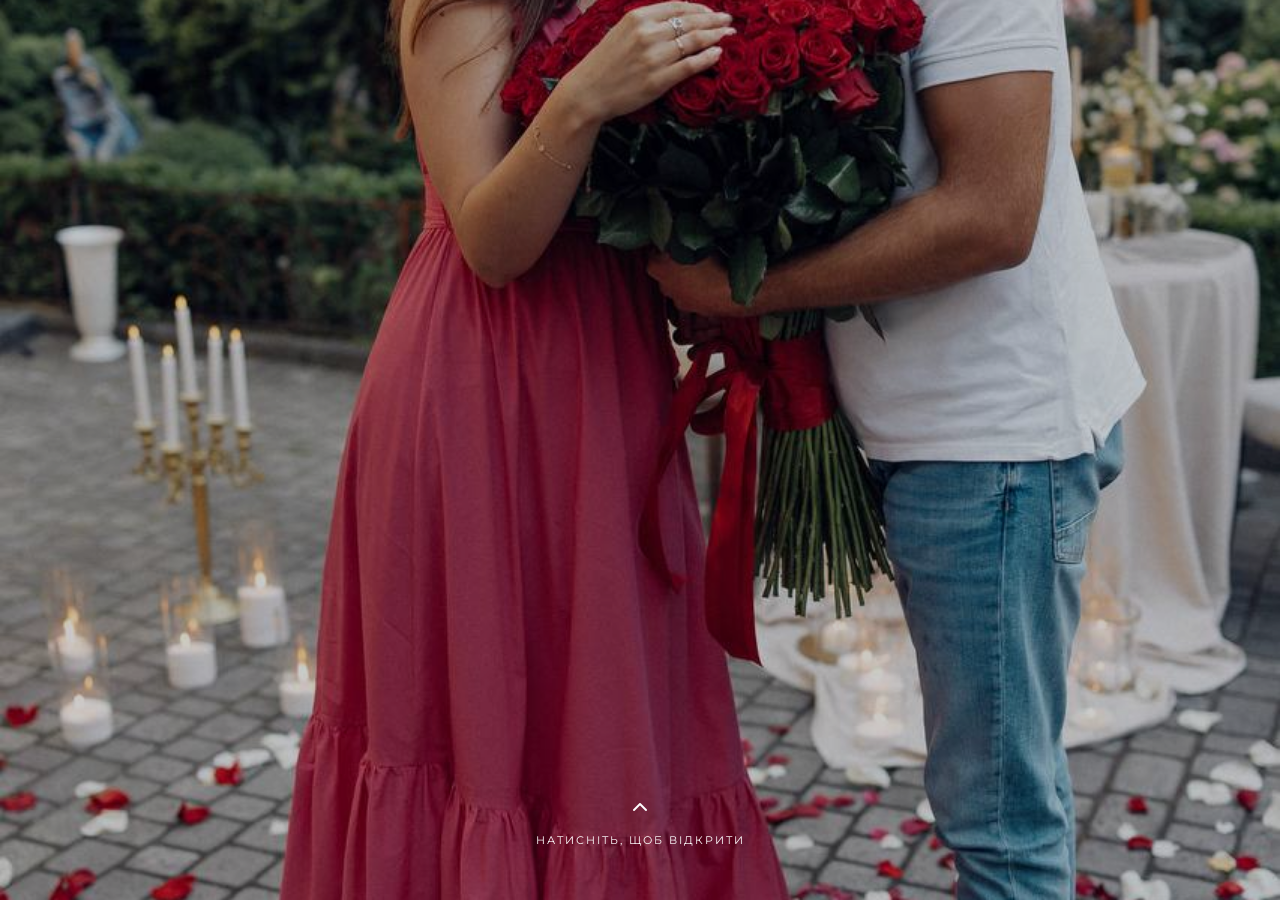
<file: index.html>
<!DOCTYPE html>
<html lang="uk">
<head>
    <meta charset="UTF-8">
    <meta name="viewport" content="width=device-width, initial-scale=1.0, maximum-scale=1.0, user-scalable=no">
    <title>Андрій та Софія | Wedding Invitation</title>

    <link href="https://fonts.googleapis.com/css2?family=Cinzel:wght@400;700&family=Montserrat:wght@200;300;400;600&family=Playfair+Display:italic,wght@0,400;1,700&display=swap" rel="stylesheet">
    <link href="https://unpkg.com/aos@2.3.1/dist/aos.css" rel="stylesheet">
    <link rel="stylesheet" href="https://cdnjs.cloudflare.com/ajax/libs/font-awesome/6.4.0/css/all.min.css">

<style>
    :root {
        --primary: #B08D8D;    
        --accent: #E7C5C6;     
        --bg-light: #FAF7F2;   
        --bg-secondary: #E9D8C6; 
        --text-dark: #5C4A4A;  
        --white: #ffffff;
    }

    * { margin: 0; padding: 0; box-sizing: border-box; }

    body { 
        font-family: 'Montserrat', sans-serif; 
        background-color: var(--bg-light); 
        color: var(--text-dark); 
        line-height: 1.6; 
        -webkit-tap-highlight-color: transparent; 
    }

    /* --- Виправлена Обкладинка --- */
    #cover-screen {
        position: fixed;
        top: 0; left: 0; width: 100%; height: 100%;
        z-index: 1000;
        background-color: #000;
        transition: transform 1.2s cubic-bezier(0.77, 0, 0.175, 1);
        overflow: hidden;
    }

    #cover-screen img {
        width: 100%;
        height: 100%;
        object-fit: cover; 
        object-position: center; 
        opacity: 0.8;
    }

    #cover-screen.hide { transform: translateY(-100%); }

    .cover-content {
        position: absolute;
        bottom: 50px;
        left: 0; width: 100%;
        text-align: center;
        color: white;
    }

    /* --- Hero Section (Головна частина) --- */
    .hero {
        height: 100vh;
        width: 100%;
        position: relative;
        display: flex;
        align-items: center;
        justify-content: center;
        overflow: hidden;
    }

    /* ОСЬ ТУТ ДОДАНО ФОН */
    .hero-bg {
        position: absolute;
        top: 0; left: 0; width: 100%; height: 100%;
        z-index: 1;
        background: url('photo_5469789715482482691_y.jpg') no-repeat center center;
        background-size: cover;
    }
    
    .hero-inner { 
        position: relative;
        z-index: 2;
        padding: 30px 20px; 
        background: rgba(250, 247, 242, 0.95); /* Трохи щільніший фон, щоб текст не зливався з картинкою */
        backdrop-filter: blur(8px);
        border: 1px solid var(--accent);
        width: 85%;
        max-width: 400px;
        text-align: center;
    }

    .main-title { font-family: 'Cinzel', serif; font-size: 2.2rem; margin: 10px 0; color: var(--text-dark); }
    .section-title { font-family: 'Cinzel', serif; font-size: 1.8rem; color: var(--primary); margin-bottom: 30px; text-align: center; }

    /* Таймер */
    #countdown { display: flex; justify-content: space-around; margin: 20px 0; }
    .timer-num { display: block; font-size: 2.2rem; color: var(--primary); font-weight: 300; }
    .timer-label { font-size: 0.7rem; text-transform: uppercase; color: #888; }

    /* Кнопки */
    .btn {
        display: flex; align-items: center; justify-content: center; gap: 10px;
        padding: 15px; background: var(--primary); color: white;
        text-decoration: none; border-radius: 50px; font-size: 0.85rem;
        text-transform: uppercase; letter-spacing: 1px; transition: 0.3s;
        border: none; margin: 10px 0; width: 100%;
    }
    .btn-outline { background: transparent; border: 1px solid var(--primary); color: var(--primary); }

    .section-padding { padding: 60px 20px; }
    .timeline-item { padding: 15px; background: var(--white); border-left: 4px solid var(--accent); margin-bottom: 15px; border-radius: 10px; }
</style>
</head>
<body>

<div id="cover-screen" onclick="openInvitation()">
    <img src="photo_5469789715482482538_y.jpg" alt="Wedding Cover">
    <div class="cover-content">
        <div class="scroll-hint">
            <i class="fas fa-chevron-up"></i>
            <p style="text-transform: uppercase; letter-spacing: 2px; font-size: 0.7rem; margin-top:10px">Натисніть, щоб відкрити</p>
        </div>
    </div>
</div>

<div class="main-content" id="main-content" style="display:none;">
    <section class="hero">
        <div class="hero-bg"></div>
        <div class="hero-inner" data-aos="zoom-in">
            <p style="font-family: 'Playfair Display'; font-style: italic;" id="guest-greeting">Дорогі гості!</p>
            <h2 id="guest-name" style="font-family: 'Playfair Display'; font-size: 1.4rem; color: var(--primary); margin-bottom: 5px;">Будемо раді вас бачити!</h2>
            
            <h1 class="main-title">Андрій <br>& Софія</h1>
            <div style="letter-spacing: 3px; border-top: 1px solid var(--accent); border-bottom: 1px solid var(--accent); padding: 5px 0;">05.07.2026</div>
            <button class="btn btn-outline" style="margin-top: 15px;" onclick="addToCalendar()">
                <i class="far fa-calendar-plus"></i> В календар
            </button>
        </div>
    </section>

    <section class="section-padding" data-aos="fade-up">
        <h2 class="section-title">До свята залишилось</h2>
        <div id="countdown">
            <div class="timer-box"><span class="timer-num" id="days">00</span><span class="timer-label">днів</span></div>
            <div class="timer-box"><span class="timer-num" id="hours">00</span><span class="timer-label">год</span></div>
            <div class="timer-box"><span class="timer-num" id="mins">00</span><span class="timer-label">хв</span></div>
        </div>
    </section>

    <section class="section-padding" style="background: var(--bg-secondary);">
        <h2 class="section-title">Програма дня</h2>
        
        <div class="timeline-item" data-aos="fade-right">
            <b style="color: var(--primary);">12:30</b> — Вінчання (церква св. Володимира та Ольги, вул. Жупан, 4А, Винники)
        </div>

        <div class="timeline-item" data-aos="fade-left">
            <b style="color: var(--primary);">14:00</b> — Збір гостей
        </div>

        <div class="timeline-item" data-aos="fade-right">
            <b style="color: var(--primary);">14:35</b> — Банкет
        </div>
    </section>

    <section class="section-padding">
        <h2 class="section-title">Локація</h2>
        <div style="text-align: center;">
            <h3 style="font-family: 'Cinzel'; color: var(--primary);">Soprano Inn</h3>
            <p style="margin-bottom: 20px;">Чекаємо на вас за цією адресою:</p>
            <a href="https://maps.app.goo.gl/vq9k8fq2YW3gBU1m7?g_st=ic" class="btn">
                <i class="fas fa-location-arrow"></i> Прокласти маршрут
            </a>
        </div>
    </section>

    <section class="section-padding" style="background: var(--white);">
        <h2 class="section-title">Зв'язок</h2>
        <div style="display: flex; flex-direction: column; gap: 10px;">
            <a href="https://t.me/pashkovska_sophia" class="btn"><i class="fab fa-telegram-plane"></i> Софія</a>
            <a href="tel:++380678347900" class="btn btn-outline"><i class="fas fa-phone"></i> Зателефонувати</a>
            <hr style="margin: 20px 0; border-color: var(--accent);">
            <a href="https://t.me/@Andriy_rysyk" class="btn"><i class="fab fa-telegram-plane"></i> Андрій</a>
            <a href="tel:+++380986000758" class="btn btn-outline"><i class="fas fa-phone"></i> Зателефонувати</a>
        </div>
        <p style="text-align: center; margin: 20px 0 0; font-weight: 600;">Якщо виникнуть якісь питання чи побажання, звертайтеся.</p>
    </section>

    <p style="text-align: center; margin: 20px 0; font-weight: 600;">Будь ласка, підтвердіть свою присутність на нашому весіллі до 5 червня, написавши нам, щоб ми могли краще підготуватися до цього особливого дня!</p>

    <footer style="text-align: center; padding: 40px; opacity: 0.6; font-size: 0.8rem;">
        А & С | 05.07.2026
    </footer>
</div>

<script src="https://unpkg.com/aos@2.3.1/dist/aos.js"></script>
<script>
const guestData = {
    "1": { name: "Мама Іра та Тато Сергій", greeting: "Найрідніші наші батьки" },
    "2": { name: "Марія та Нестор", greeting: "Дорога бабуся та дідусь" },
    "3": { name: "Роман та Наталя", greeting: "Наші рідні та близькі серцю" },
    "4": { name: "Галя та Толік", greeting: "Наші рідні та близькі серцю" },
    "5": { name: "Аня та Назарко", greeting: "Люба сестро та маленький живчик" },
    "6": { name: "Василь та Олег", greeting: "Дорогі брати" },
    "7": { name: "Хресний Микола та Леся", greeting: "Наші рідні та близькі серцю" },
    "8": { name: "Таня", greeting: "Наша рідна та близька серцю" },
    "9": { name: "Юра та Марта", greeting: "Друзі, з якими хочеться ділити щастя" },
    "10": { name: "Ігор та Ніна", greeting: "Наші рідні та близькі серцю" },
    "11": { name: "Роксолана та Марик", greeting: "Друзі, з якими хочеться ділити щастя" },
    "12": { name: "Дядько Андрій та Руслана", greeting: "Наші рідні та близькі серцю" },
    "13": { name: "Ілона та Василь", greeting: "Наші рідні та близькі серцю" },
    "14": { name: "Хресна Наталя", greeting: "Наші рідні та близькі серцю" },
    "15": { name: "Nastya and Yasser", greeting: "To someone very special" },
    "16": { name: "Альона", greeting: "Дорога рідненька дружка" },
    "17": { name: "Андрій та Ліда", greeting: "Наші рідні та близькі серцю" },
    "18": { name: "Олег та Христина", greeting: "Друзі, з якими хочеться ділити щастя" },
    "19": { name: "Софія та Валентин", greeting: "Друзі, з якими хочеться ділити щастя" },
    "20": { name: "Марія", greeting: "Подруга, з якою хочеться ділити щастя" },
    "21": { name: "Діана", greeting: "Подруга, з якою хочеться ділити щастя" },
    "22": { name: "Аріна", greeting: "Подруга, з якою хочеться ділити щастя" },
    "23": { name: "Мама Оксана та Тато Роман", greeting: "Найрідніші наші батьки" },
    "24": { name: "Олег та Ірина", greeting: "Наші рідні та близькі серцю" },
    "25": { name: "Хресна Міля", greeting: "Наші рідні та близькі серцю" },
    "26": { name: "Ігор та Ірина", greeting: "Наші рідні та близькі серцю" },
    "27": { name: "Михайло", greeting: "Наші рідні та близькі серцю" },
    "28": { name: "Ірина та Андрій", greeting: "Наші рідні та близькі серцю" },
    "29": { name: "Назар", greeting: "Дорогий дружба" },
    "30": { name: "Ірина та Михайло", greeting: "Наші рідні та близькі серцю" },
    "31": { name: "Іванна та Остап", greeting: "Наші рідні та близькі серцю" },
    "32": { name: "Орест та Софія", greeting: "Наші рідні та близькі серцю" },
    "33": { name: "Галина", greeting: "Наші рідні та близькі серцю" },
    "34": { name: "Марія та Ігор", greeting: "Наші рідні та близькі серцю" },
    "35": { name: "Руслан та Юлія", greeting: "Наші рідні та близькі серцю" },
    "36": { name: "Володимир та Віра", greeting: "Наші рідні та близькі серцю" },
    "37": { name: "Ольга та Михайло", greeting: "Наші рідні та близькі серцю" },
    "38": { name: "Андрій та Таня", greeting: "Наші рідні та близькі серцю" },
    "39": { name: "Христина", greeting: "Наші рідні та близькі серцю" },
    "40": { name: "Олексій та Ірина", greeting: "Наші рідні та близькі серцю" },
    "41": { name: "Петро та Алла", greeting: "Друзі, з якими хочеться ділити щастя" },
    "42": { name: "Степан та Соломія", greeting: "Друзі, з якими хочеться ділити щастя" },
    "43": { name: "Роман та Василина", greeting: "Друзі, з якими хочеться ділити щастя" },
    "44": { name: "Ігор та Юля", greeting: "Друзі, з якими хочеться ділити щастя" }
};

    function initGuest() {
        const urlParams = new URLSearchParams(window.location.search);
        const id = urlParams.get('id');
        const greetingEl = document.getElementById('guest-greeting');
        const nameEl = document.getElementById('guest-name');

        if (id && guestData[id]) {
            greetingEl.innerText = guestData[id].greeting;
            nameEl.innerText = guestData[id].name;
        }
    }

    function openInvitation() {
        document.getElementById('cover-screen').classList.add('hide');
        const main = document.getElementById('main-content');
        main.style.display = 'block';
        setTimeout(() => {
            main.style.opacity = '1';
            AOS.init({ duration: 1000, once: true });
        }, 100);
    }

    function addToCalendar() {
        const url = "https://www.google.com/calendar/render?action=TEMPLATE&text=Весілля+Андрія+та+Софії&dates=20260705T130000Z/20260705T210000Z&location=Soprano+Inn";
        window.open(url, '_blank');
    }

    initGuest();

    const countDate = new Date('July 5, 2026 16:00:00').getTime();
    function countdown() {
        const now = new Date().getTime();
        const gap = countDate - now;
        const second = 1000, minute = second * 60, hour = minute * 60, day = hour * 24;
        document.getElementById('days').innerText = Math.floor(gap / day);
        document.getElementById('hours').innerText = Math.floor((gap % day) / hour);
        document.getElementById('mins').innerText = Math.floor((gap % hour) / minute);
    }
    setInterval(countdown, 1000);
    countdown();
</script>
</body>
</html>
</file>
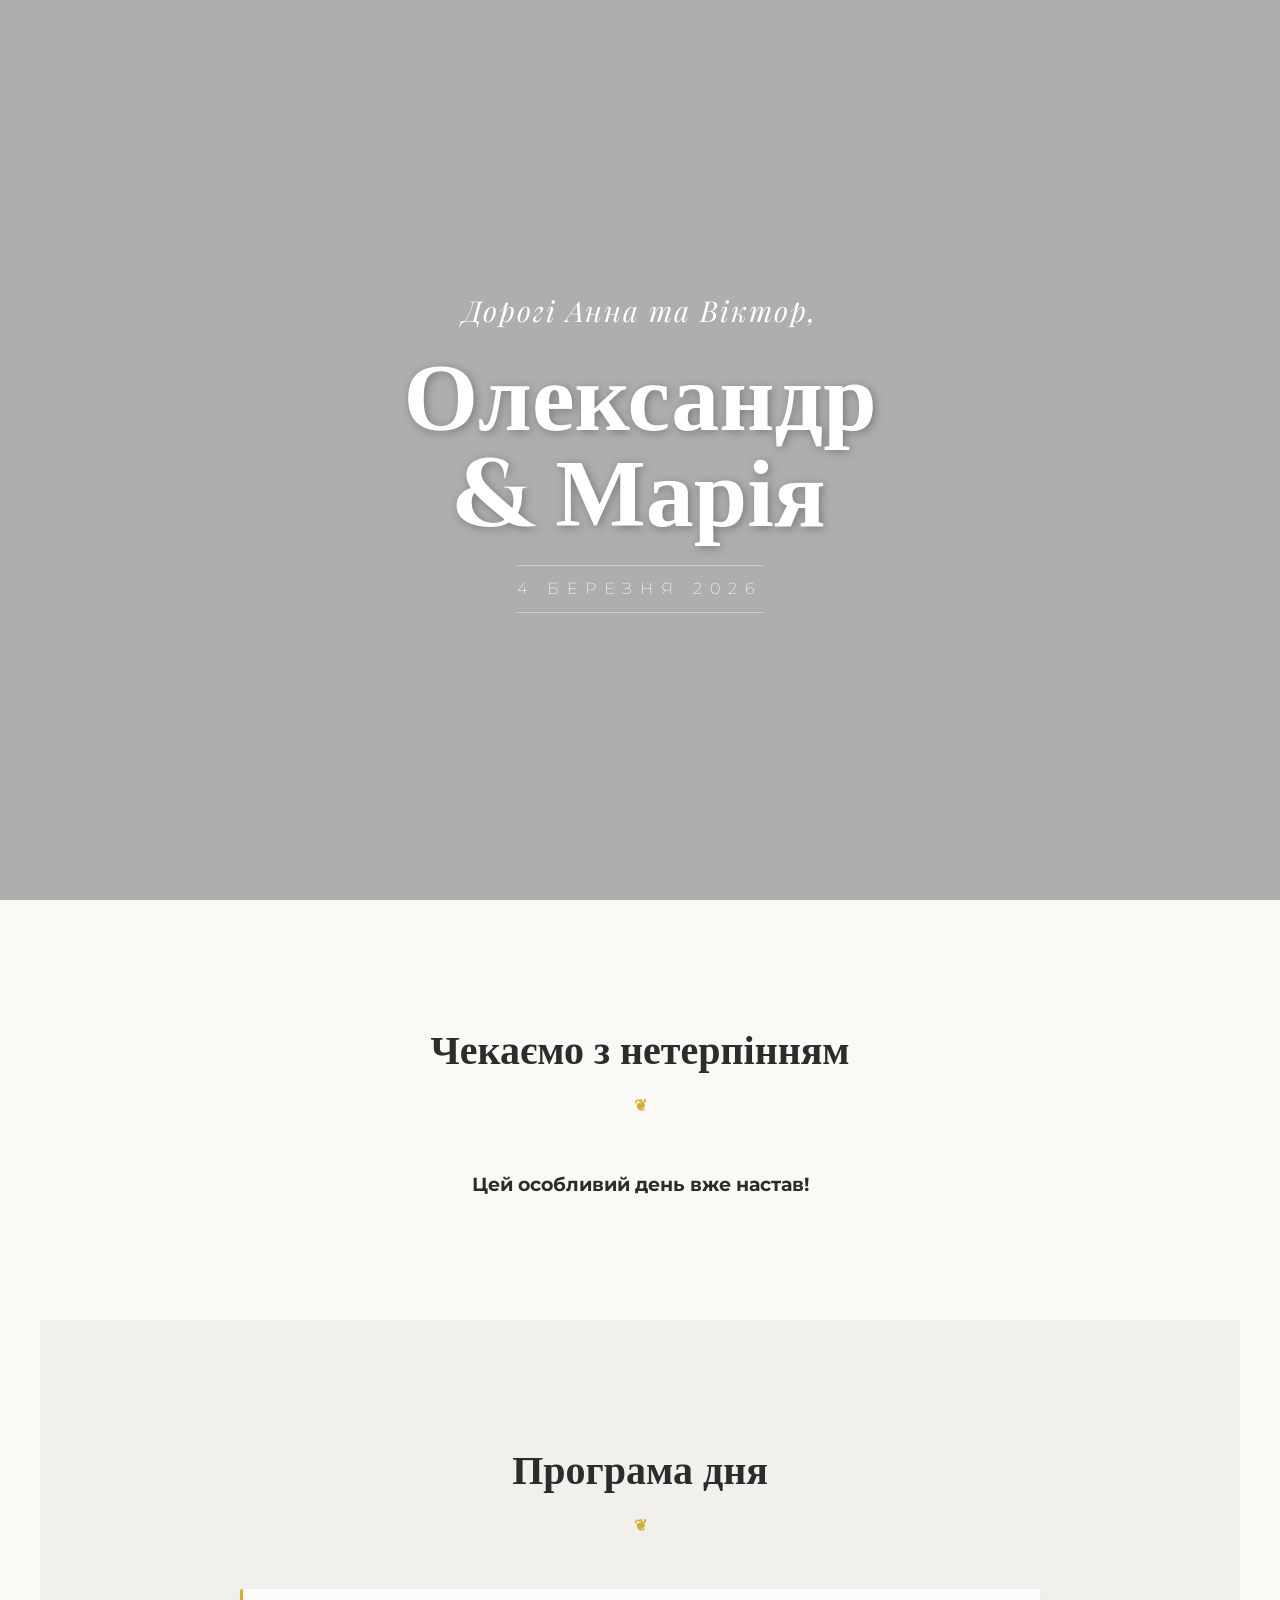
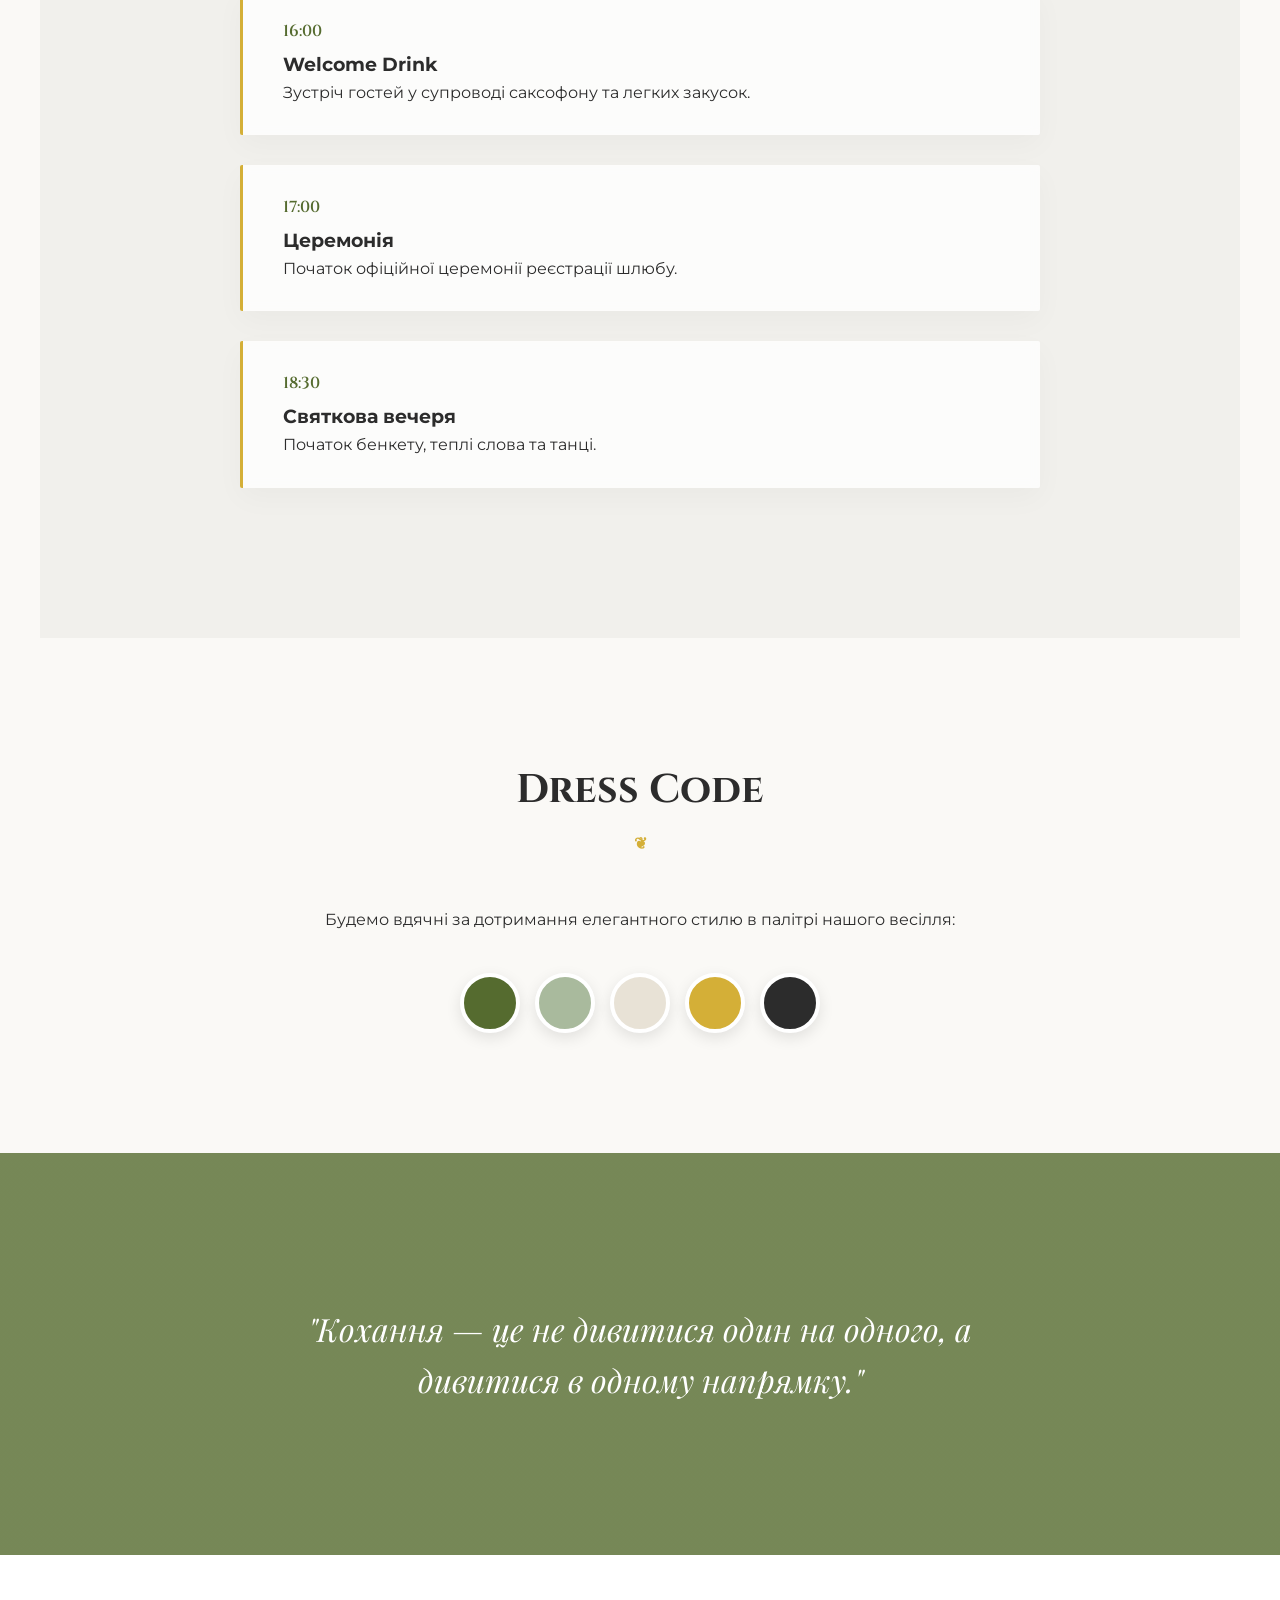
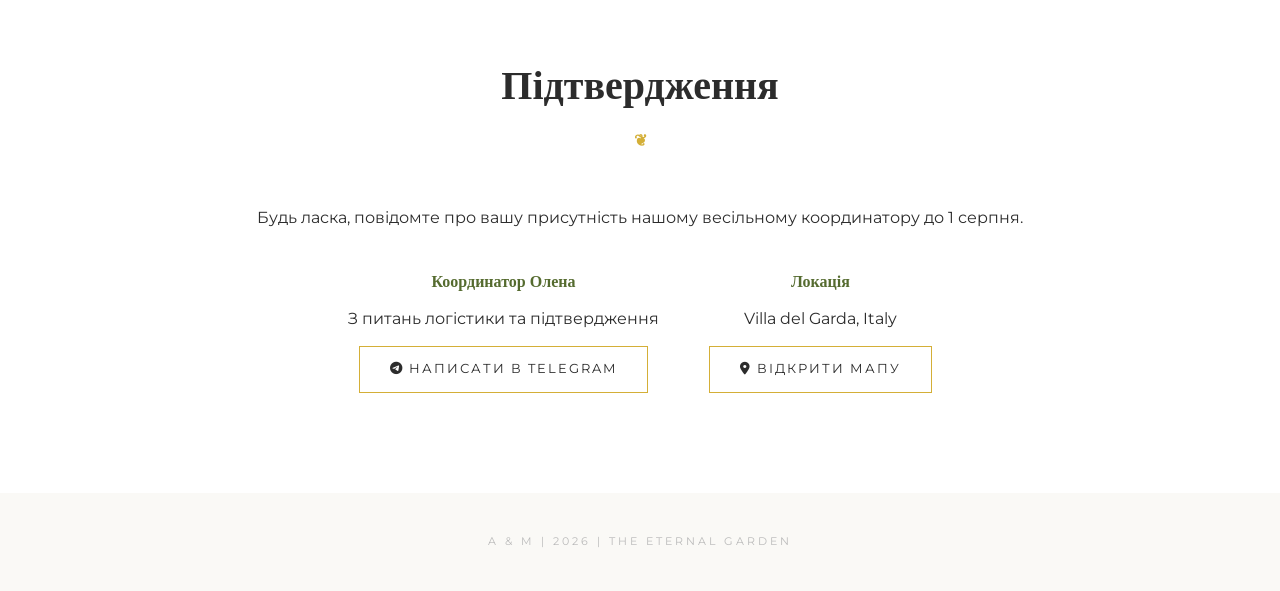
<file: zaprohenia.html>
<!DOCTYPE html>
<html lang="uk">
<head>
    <meta charset="UTF-8">
    <meta name="viewport" content="width=device-width, initial-scale=1.0">
    <title>The Eternal Garden | Wedding Invitation</title>

    <link href="https://fonts.googleapis.com/css2?family=Cinzel:wght@400;700&family=Montserrat:wght@200;300;400;600&family=Playfair+Display:italic,wght@0,400;1,700&display=swap" rel="stylesheet">
    
    <link href="https://unpkg.com/aos@2.3.1/dist/aos.css" rel="stylesheet">
    <link rel="stylesheet" href="https://cdnjs.cloudflare.com/ajax/libs/font-awesome/6.4.0/css/all.min.css">

    <style>
        :root {
            --primary: #556B2F; /* Оливковий */
            --accent: #D4AF37;  /* Золотий */
            --bg-light: #FAF9F6;
            --text-dark: #2C2C2C;
            --white: #ffffff;
        }

        * { margin: 0; padding: 0; box-sizing: border-box; }

        body {
            font-family: 'Montserrat', sans-serif;
            background-color: var(--bg-light);
            color: var(--text-dark);
            overflow-x: hidden;
            line-height: 1.6;
        }

        /* --- Hero Section --- */
        .hero {
            height: 100vh;
            display: flex;
            align-items: center;
            justify-content: center;
            text-align: center;
            position: relative;
            background: linear-gradient(rgba(0,0,0,0.3), rgba(0,0,0,0.3)), 
                        url('https://images.unsplash.com/photo-1519225421980-715cb0215aed?auto=format&fit=crop&w=1920&q=80') center/cover no-repeat fixed;
            color: var(--white);
        }

        .hero-inner { padding: 20px; z-index: 2; }

        .guest-welcome {
            font-family: 'Playfair Display', serif;
            font-style: italic;
            font-size: 1.8rem;
            margin-bottom: 10px;
            letter-spacing: 2px;
        }

        .main-title {
            font-family: 'Cinzel', serif;
            font-size: clamp(3rem, 10vw, 6rem);
            line-height: 1;
            margin: 20px 0;
            text-shadow: 2px 2px 10px rgba(0,0,0,0.3);
        }

        .hero-date {
            font-family: 'Montserrat', sans-serif;
            font-weight: 200;
            letter-spacing: 8px;
            text-transform: uppercase;
            border-top: 1px solid rgba(255,255,255,0.4);
            border-bottom: 1px solid rgba(255,255,255,0.4);
            padding: 10px 0;
            display: inline-block;
        }

        /* --- Sections --- */
        .section-padding { padding: 120px 20px; max-width: 1200px; margin: 0 auto; }

        .section-title {
            text-align: center;
            font-family: 'Cinzel', serif;
            font-size: 2.5rem;
            margin-bottom: 50px;
            position: relative;
        }

        .section-title::after {
            content: '❦';
            display: block;
            font-size: 1rem;
            color: var(--accent);
            margin-top: 10px;
        }

        /* --- Countdown --- */
        #countdown {
            display: flex;
            justify-content: center;
            gap: 40px;
            flex-wrap: wrap;
        }

        .timer-box { text-align: center; min-width: 120px; }

        .timer-num {
            display: block;
            font-size: 4rem;
            font-weight: 200;
            color: var(--primary);
            line-height: 1;
        }

        .timer-label {
            text-transform: uppercase;
            letter-spacing: 3px;
            font-size: 0.8rem;
            color: #888;
        }

        /* --- Timeline --- */
        .timeline {
            position: relative;
            max-width: 800px;
            margin: 0 auto;
        }

        .timeline-item {
            padding: 30px 40px;
            position: relative;
            background: rgba(255,255,255,0.8);
            backdrop-filter: blur(5px);
            border-radius: 2px;
            margin-bottom: 30px;
            border-left: 3px solid var(--accent);
            box-shadow: 0 10px 30px rgba(0,0,0,0.03);
        }

        .timeline-time {
            font-weight: 600;
            color: var(--primary);
            display: block;
            margin-bottom: 5px;
            font-family: 'Cinzel', serif;
        }

        /* --- Dress Code --- */
        .palette {
            display: flex;
            justify-content: center;
            gap: 15px;
            margin-top: 40px;
        }

        .color-circle {
            width: 60px;
            height: 60px;
            border-radius: 50%;
            border: 4px solid white;
            box-shadow: 0 5px 15px rgba(0,0,0,0.1);
            transition: transform 0.3s;
        }
        .color-circle:hover { transform: scale(1.1); }

        /* --- Quote Section --- */
        .quote-section {
            background: linear-gradient(rgba(85, 107, 47, 0.8), rgba(85, 107, 47, 0.8)), 
                        url('https://images.unsplash.com/photo-1469334031218-e382a71b716b?auto=format&fit=crop&w=1920&q=80') center/cover no-repeat fixed;
            padding: 150px 20px;
            text-align: center;
            color: var(--white);
        }

        .quote-text {
            font-family: 'Playfair Display', serif;
            font-style: italic;
            font-size: 2rem;
            max-width: 800px;
            margin: 0 auto;
        }

        /* --- Final Contacts (Instead of RSVP) --- */
        .final-contacts {
            text-align: center;
            padding: 100px 20px;
            background: var(--white);
        }

        .contact-details {
            margin-top: 40px;
            display: flex;
            justify-content: center;
            gap: 50px;
            flex-wrap: wrap;
        }

        .contact-item h4 {
            font-family: 'Cinzel', serif;
            margin-bottom: 10px;
            color: var(--primary);
        }

        .contact-link {
            display: inline-block;
            padding: 12px 30px;
            border: 1px solid var(--accent);
            color: var(--text-dark);
            text-decoration: none;
            text-transform: uppercase;
            letter-spacing: 2px;
            font-size: 0.8rem;
            transition: all 0.3s;
            margin-top: 15px;
        }

        .contact-link:hover {
            background: var(--accent);
            color: white;
        }

        footer {
            padding: 40px;
            text-align: center;
            font-size: 0.7rem;
            letter-spacing: 3px;
            color: #bbb;
            text-transform: uppercase;
        }

        @media (max-width: 768px) {
            .main-title { font-size: 3.5rem; }
            #countdown { gap: 20px; }
            .timer-num { font-size: 2.5rem; }
            .contact-details { gap: 30px; }
        }
    </style>
</head>
<body>

    <!-- HERO SECTION -->
    <section class="hero">
        <div class="hero-inner" data-aos="fade-up" data-aos-duration="2000">
            <p class="guest-welcome" id="guest-target">Дорогі Анна та Віктор,</p>
            <h1 class="main-title">Олександр <br> & Марія</h1>
            <div class="hero-date">4 Березня 2026</div>
        </div>
    </section>

    <!-- COUNTDOWN -->
    <section class="section-padding" data-aos="fade-up">
        <h2 class="section-title">Чекаємо з нетерпінням</h2>
        <div id="countdown">
            <div class="timer-box">
                <span class="timer-num" id="days">00</span>
                <span class="timer-label">днів</span>
            </div>
            <div class="timer-box">
                <span class="timer-num" id="hours">00</span>
                <span class="timer-label">годин</span>
            </div>
            <div class="timer-box">
                <span class="timer-num" id="mins">00</span>
                <span class="timer-label">хвилин</span>
            </div>
        </div>
    </section>

    <!-- TIMELINE -->
    <section class="section-padding" style="background-color: #f1f0ec;">
        <h2 class="section-title" data-aos="fade-up">Програма дня</h2>
        <div class="timeline">
            <div class="timeline-item" data-aos="fade-right">
                <span class="timeline-time">16:00</span>
                <h3>Welcome Drink</h3>
                <p>Зустріч гостей у супроводі саксофону та легких закусок.</p>
            </div>
            <div class="timeline-item" data-aos="fade-left" data-aos-delay="200">
                <span class="timeline-time">17:00</span>
                <h3>Церемонія</h3>
                <p>Початок офіційної церемонії реєстрації шлюбу.</p>
            </div>
            <div class="timeline-item" data-aos="fade-right" data-aos-delay="400">
                <span class="timeline-time">18:30</span>
                <h3>Святкова вечеря</h3>
                <p>Початок бенкету, теплі слова та танці.</p>
            </div>
        </div>
    </section>

    <!-- DRESS CODE -->
    <section class="section-padding" style="text-align: center;">
        <h2 class="section-title" data-aos="fade-up">Dress Code</h2>
        <p data-aos="fade-up">Будемо вдячні за дотримання елегантного стилю в палітрі нашого весілля:</p>
        <div class="palette" data-aos="zoom-in">
            <div class="color-circle" style="background: #556B2F;" title="Olive"></div>
            <div class="color-circle" style="background: #A9BA9D;" title="Sage"></div>
            <div class="color-circle" style="background: #E8E2D6;" title="Champagne"></div>
            <div class="color-circle" style="background: #D4AF37;" title="Gold"></div>
            <div class="color-circle" style="background: #2C2C2C;" title="Classic Black"></div>
        </div>
    </section>

    <!-- QUOTE -->
    <section class="quote-section">
        <div data-aos="fade-up">
            <p class="quote-text">"Кохання — це не дивитися один на одного, а дивитися в одному напрямку."</p>
        </div>
    </section>

    <!-- FINAL BLOCK (Instead of Form) -->
    <section class="final-contacts">
        <div data-aos="fade-up">
            <h2 class="section-title">Підтвердження</h2>
            <p>Будь ласка, повідомте про вашу присутність нашому весільному координатору до 1 серпня.</p>
            
            <div class="contact-details">
                <div class="contact-item">
                    <h4>Координатор Олена</h4>
                    <p>З питань логістики та підтвердження</p>
                    <a href="https://t.me/example" class="contact-link"><i class="fab fa-telegram-plane"></i> Написати в Telegram</a>
                </div>
                <div class="contact-item">
                    <h4>Локація</h4>
                    <p>Villa del Garda, Italy</p>
                    <a href="https://maps.google.com" class="contact-link"><i class="fas fa-map-marker-alt"></i> Відкрити мапу</a>
                </div>
            </div>
        </div>
    </section>

    <footer>
        <p>A & M | 2026 | THE ETERNAL GARDEN</p>
    </footer>

    <script src="https://unpkg.com/aos@2.3.1/dist/aos.js"></script>
    <script>
        // Ініціалізація анімацій
        AOS.init({ duration: 1000, once: true });

        // ПЕРСОНАЛІЗАЦІЯ (URL name parameter)
        const params = new URLSearchParams(window.location.search);
        const name = params.get('name');
        if (name) {
            document.getElementById('guest-target').innerText = `Вітаємо, ${name}!`;
        }

        // ТАЙМЕР
        const countDate = new Date('March 4, 2026 17:00:00').getTime();

        function countdown() {
            const now = new Date().getTime();
            const gap = countDate - now;

            const second = 1000, minute = second * 60, hour = minute * 60, day = hour * 24;

            if (gap < 0) {
                document.getElementById('countdown').innerHTML = "<h3>Цей особливий день вже настав!</h3>";
                return;
            }

            document.getElementById('days').innerText = Math.floor(gap / day);
            document.getElementById('hours').innerText = Math.floor((gap % day) / hour);
            document.getElementById('mins').innerText = Math.floor((gap % hour) / minute);
        }
        setInterval(countdown, 1000);
        countdown(); // Виклик відразу
    </script>
</body>
</html>
</file>
